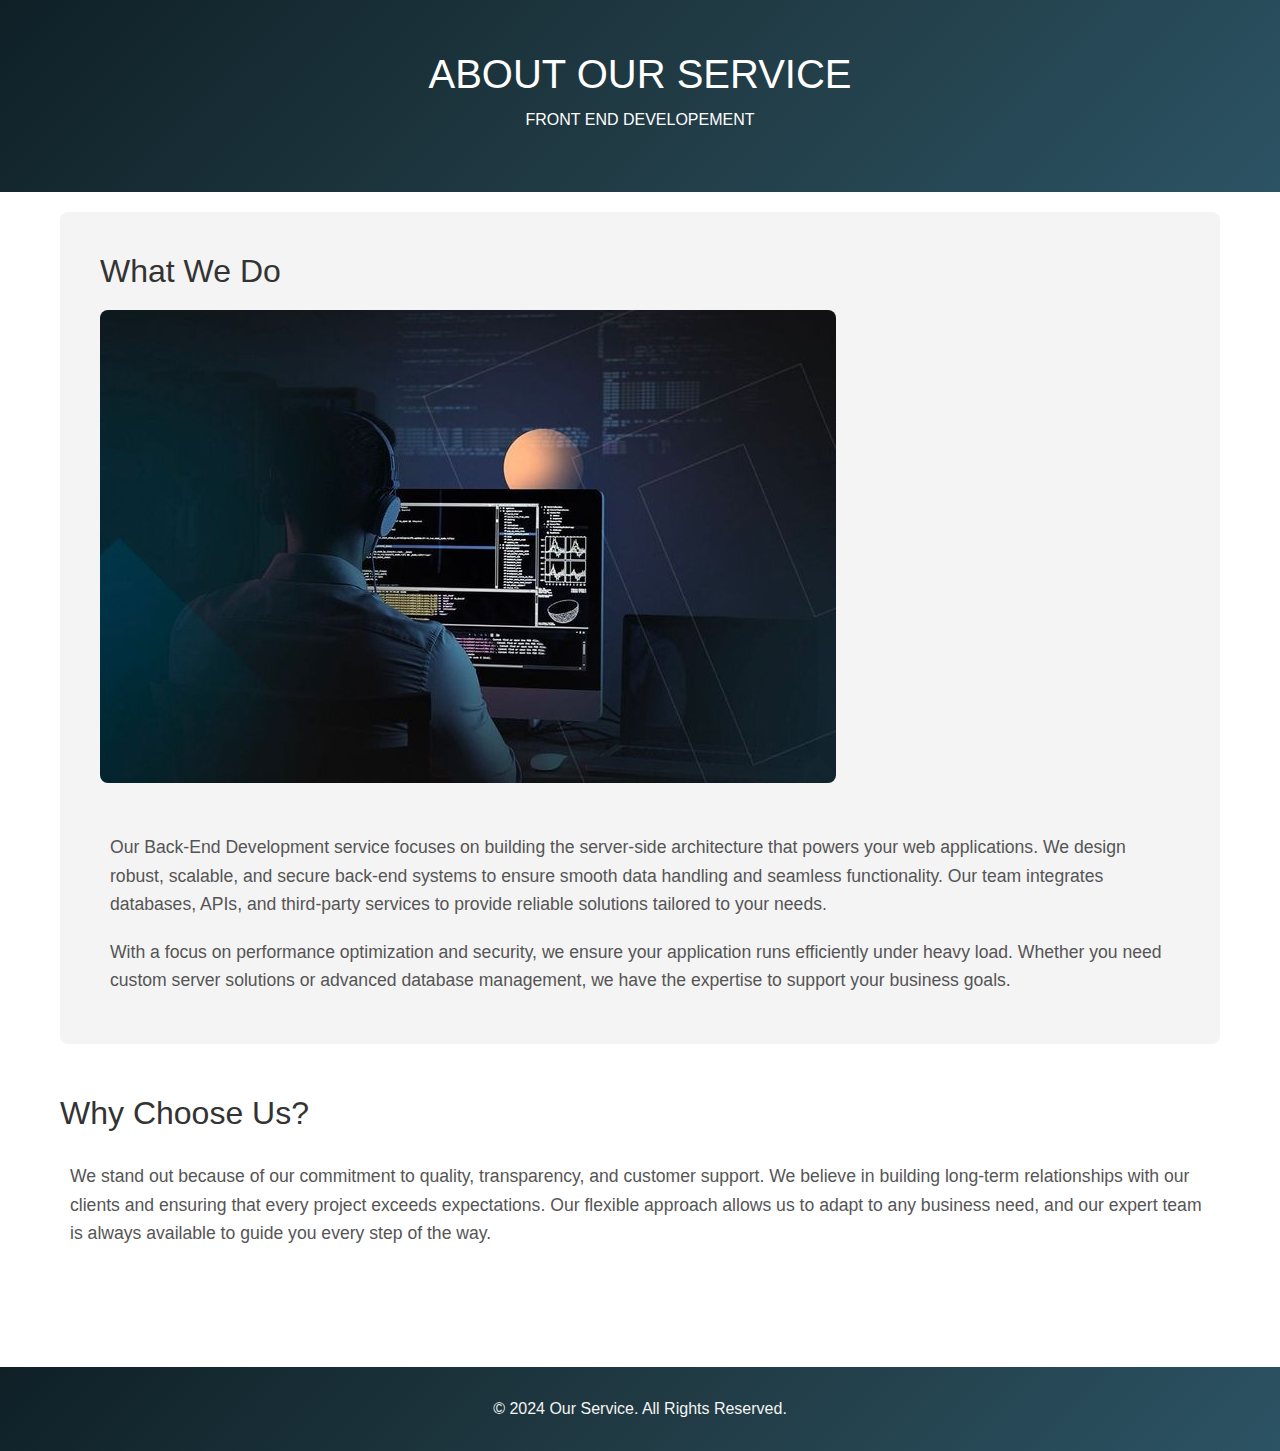
<file: backend.html>
<!DOCTYPE html>
<html lang="en">
<head>
    <meta charset="UTF-8">
    <meta name="viewport" content="width=device-width, initial-scale=1.0">
    <title>SERVICE PAGE</title>
    <link rel="stylesheet" href="bootstrap.min.css">
    <link rel="stylesheet" href="backend.css">


</head>
<body>

    







    <header>
        <h1>ABOUT OUR SERVICE</h1>
        <p>FRONT END DEVELOPEMENT</p>
    </header>

    <!-- Main Content Section -->
    <div class="container">
        <section class="about-service">
            <h2>What We Do</h2>
            <img src="img3.jpg" alt="Our Service">
            <div class="description">
                <p>Our Back-End Development service focuses on building the server-side architecture that powers your web applications. We design robust, scalable, and secure back-end systems to ensure smooth data handling and seamless functionality. Our team integrates databases, APIs, and third-party services to provide reliable solutions tailored to your needs.</p>

                <p> With a focus on performance optimization and security, we ensure your application runs efficiently under heavy load. Whether you need custom server solutions or advanced database management, we have the expertise to support your business goals.






                </p>
            </div>
        </section>

        <!-- Additional Service Description (Optional) -->
        <section>
            <h2>Why Choose Us?</h2>
            <p>We stand out because of our commitment to quality, transparency, and customer support. We believe in building long-term relationships with our clients and ensuring that every project exceeds expectations. Our flexible approach allows us to adapt to any business need, and our expert team is always available to guide you every step of the way.</p>
        </section>
    </div>

    <!-- Footer Section -->
    <footer>
        <p>&copy; 2024 Our Service. All Rights Reserved.</p>
    </footer>











    <script src="jquery.min.js"></script>
    <script src="https://cdnjs.cloudflare.com/ajax/libs/popper.js/2.9.2/umd/popper.min.js"
    integrity="sha512-2rNj2KJ+D8s1ceNasTIex6z4HWyOnEYLVC3FigGOmyQCZc2eBXKgOxQmo3oKLHyfcj53uz4QMsRCWNbLd32Q1g=="
    crossorigin="anonymous" referrerpolicy="no-referrer"></script>
    <script src="bootstrap.min.js"></script>


</body>
</html>
</file>
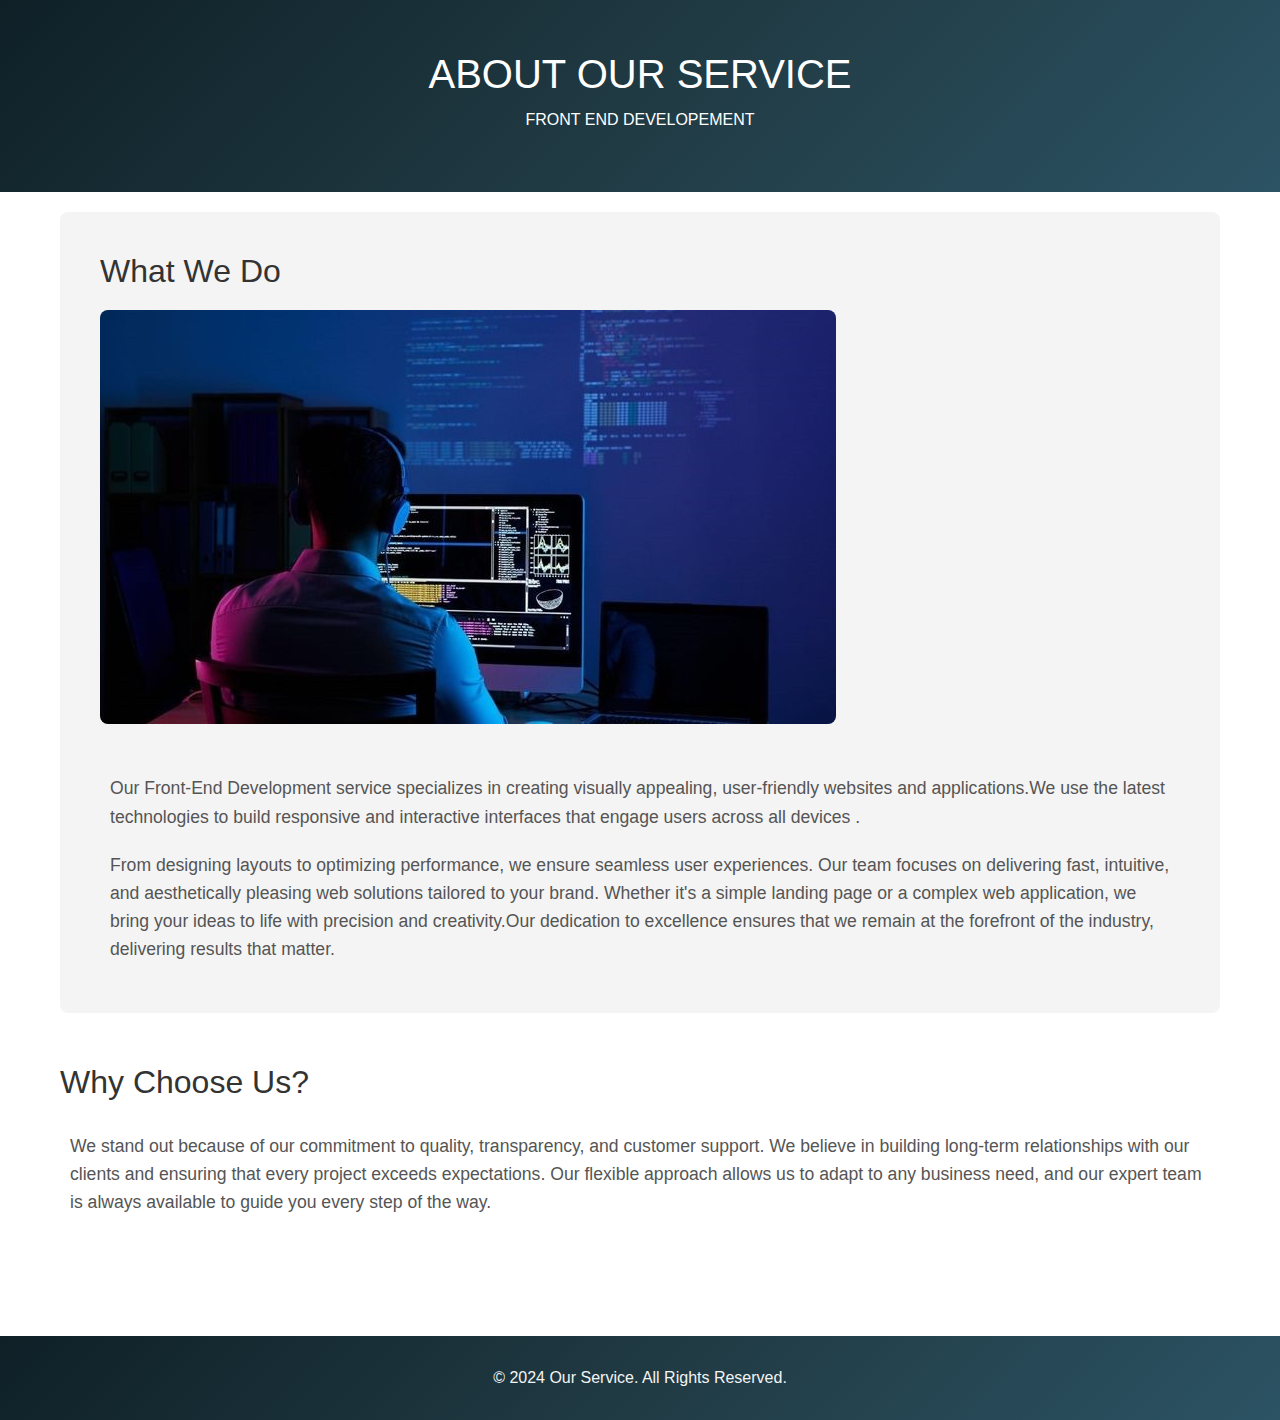
<file: frontend.html>
<!DOCTYPE html>
<html lang="en">
<head>
    <meta charset="UTF-8">
    <meta name="viewport" content="width=device-width, initial-scale=1.0">
    <title>SERVICE PAGE</title>
    <link rel="stylesheet" href="bootstrap.min.css">
    <link rel="stylesheet" href="frontend.css">


</head>
<body>

    







    <header>
        <h1>ABOUT OUR SERVICE</h1>
        <p>FRONT END DEVELOPEMENT</p>
    </header>

    <!-- Main Content Section -->
    <div class="container">
        <section class="about-service">
            <h2>What We Do</h2>
            <img src="img2.jpg" alt="Our Service">
            <div class="description">
                <p>Our Front-End Development service specializes in creating visually appealing, user-friendly websites and applications.We use the latest technologies to build responsive and interactive interfaces that engage users across all devices .</p>

                <p> From designing layouts to optimizing performance, we ensure seamless user experiences. Our team focuses on delivering fast, intuitive, and aesthetically pleasing web solutions tailored to your brand. Whether it's a simple landing page or a complex web application, we bring your ideas to life with precision and creativity.Our dedication to excellence ensures that we remain at the forefront of the industry, delivering results that matter.</p>
            </div>
        </section>

        <!-- Additional Service Description (Optional) -->
        <section>
            <h2>Why Choose Us?</h2>
            <p>We stand out because of our commitment to quality, transparency, and customer support. We believe in building long-term relationships with our clients and ensuring that every project exceeds expectations. Our flexible approach allows us to adapt to any business need, and our expert team is always available to guide you every step of the way.</p>
        </section>
    </div>

    <!-- Footer Section -->
    <footer>
        <p>&copy; 2024 Our Service. All Rights Reserved.</p>
    </footer>











    <script src="jquery.min.js"></script>
    <script src="https://cdnjs.cloudflare.com/ajax/libs/popper.js/2.9.2/umd/popper.min.js"
    integrity="sha512-2rNj2KJ+D8s1ceNasTIex6z4HWyOnEYLVC3FigGOmyQCZc2eBXKgOxQmo3oKLHyfcj53uz4QMsRCWNbLd32Q1g=="
    crossorigin="anonymous" referrerpolicy="no-referrer"></script>
    <script src="bootstrap.min.js"></script>


</body>
</html>
</file>
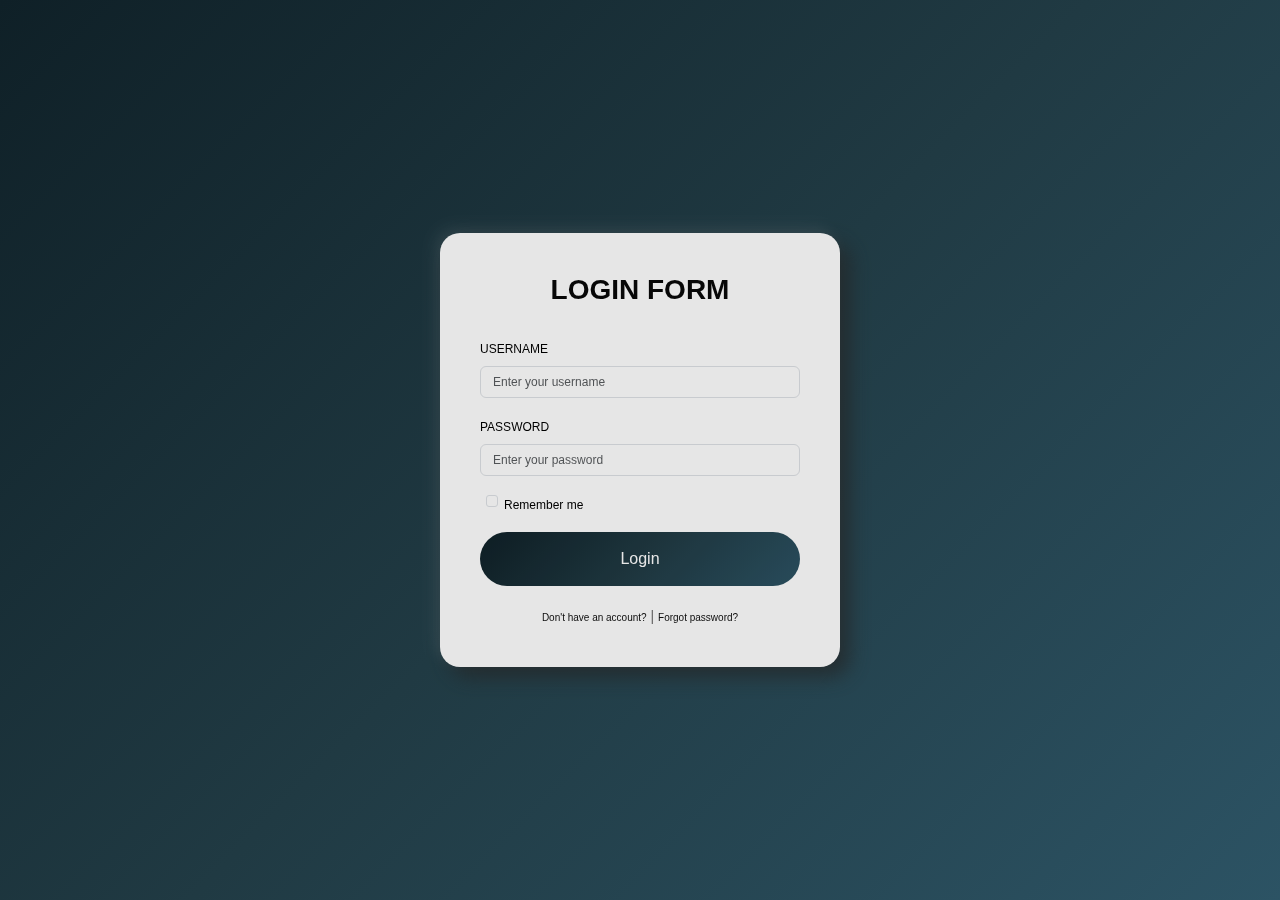
<file: loginform.html>
<!DOCTYPE html>

<html lang="en">
<head>
  <meta charset="UTF-8">
  <meta name="viewport" content="width=device-width, initial-scale=1.0">
  <title>LOGIN FORM</title>
  <link href="https://cdn.jsdelivr.net/npm/bootstrap@5.3.0/dist/css/bootstrap.min.css" rel="stylesheet">
  <link rel="stylesheet" href="loginform.css">
  
</head>
<body>
  <div class="login-card text-black">
    <h3 class="text-center">LOGIN FORM</h3>
    <form>
      <div class="mb-3">
        <label for="username" class="form-label">USERNAME</label>
        <input type="text" class="form-control" id="username" placeholder="Enter your username">
      </div>
      <div class="mb-3">
        <label for="password" class="form-label">PASSWORD</label>
        <input type="password" class="form-control" id="password" placeholder="Enter your password">
      </div>
      <div class="mb-3 form-check">
        <input type="checkbox" class="form-check-input" id="rememberMe">
        <label class="form-check-label" for="rememberMe">Remember me</label>
      </div>
      <button type="submit" class="btn btn-login w-100">Login</button>
      <div class="form-text">
        <a href="signup.html">Don't have an account?</a> | <a href="#">Forgot password?</a>
      </div>
    </form>
  </div>
  
  <script src="https://cdn.jsdelivr.net/npm/bootstrap@5.3.0/dist/js/bootstrap.bundle.min.js"></script>
</body>
</html>
</file>
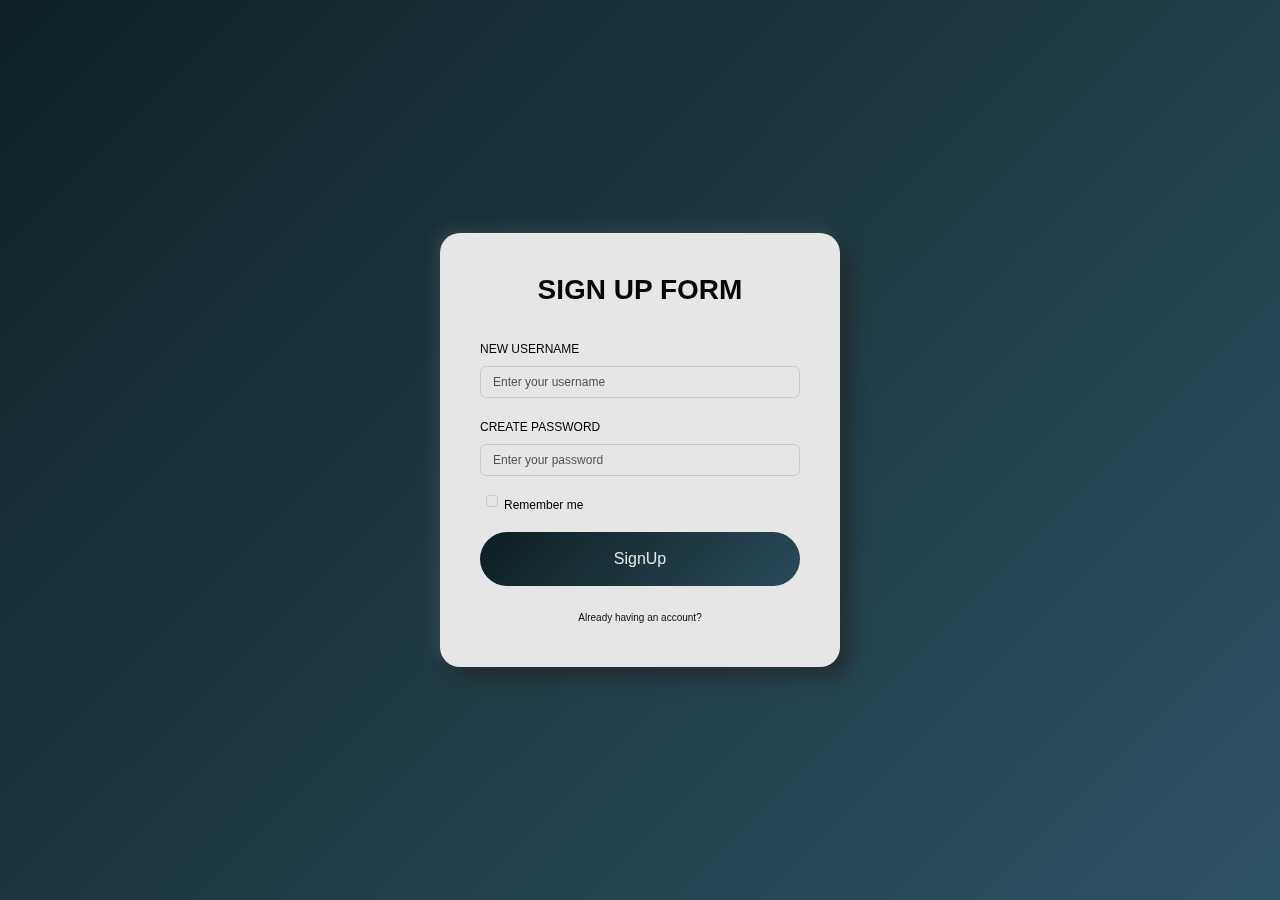
<file: signup.html>
<!DOCTYPE html>
<html lang="en">
<head>
  <meta charset="UTF-8">
  <meta name="viewport" content="width=device-width, initial-scale=1.0">
  <title>LOGIN FORM</title>
  <link href="https://cdn.jsdelivr.net/npm/bootstrap@5.3.0/dist/css/bootstrap.min.css" rel="stylesheet">
  <link rel="stylesheet" href="loginform.css">
  
</head>
<body>
  <div class="login-card text-black">
    <h3 class="text-center">SIGN UP FORM</h3>
    <form>
      <div class="mb-3">
        <label for="username" class="form-label">NEW USERNAME</label>
        <input type="text" class="form-control" id="username" placeholder="Enter your username">
      </div>
      <div class="mb-3">
        <label for="password" class="form-label">CREATE PASSWORD</label>
        <input type="password" class="form-control" id="password" placeholder="Enter your password">
      </div>
      <div class="mb-3 form-check">
        <input type="checkbox" class="form-check-input" id="rememberMe">
        <label class="form-check-label" for="rememberMe">Remember me</label>
      </div>
      <button type="submit" class="btn btn-SignUp w-100">SignUp</button>
      
      <div class="form-text">
      <a href="loginform.html">Already having an account?</a>
    </div>
    </form>
  </div>
  
  <script src="https://cdn.jsdelivr.net/npm/bootstrap@5.3.0/dist/js/bootstrap.bundle.min.js"></script>
</body>
</html>
</file>
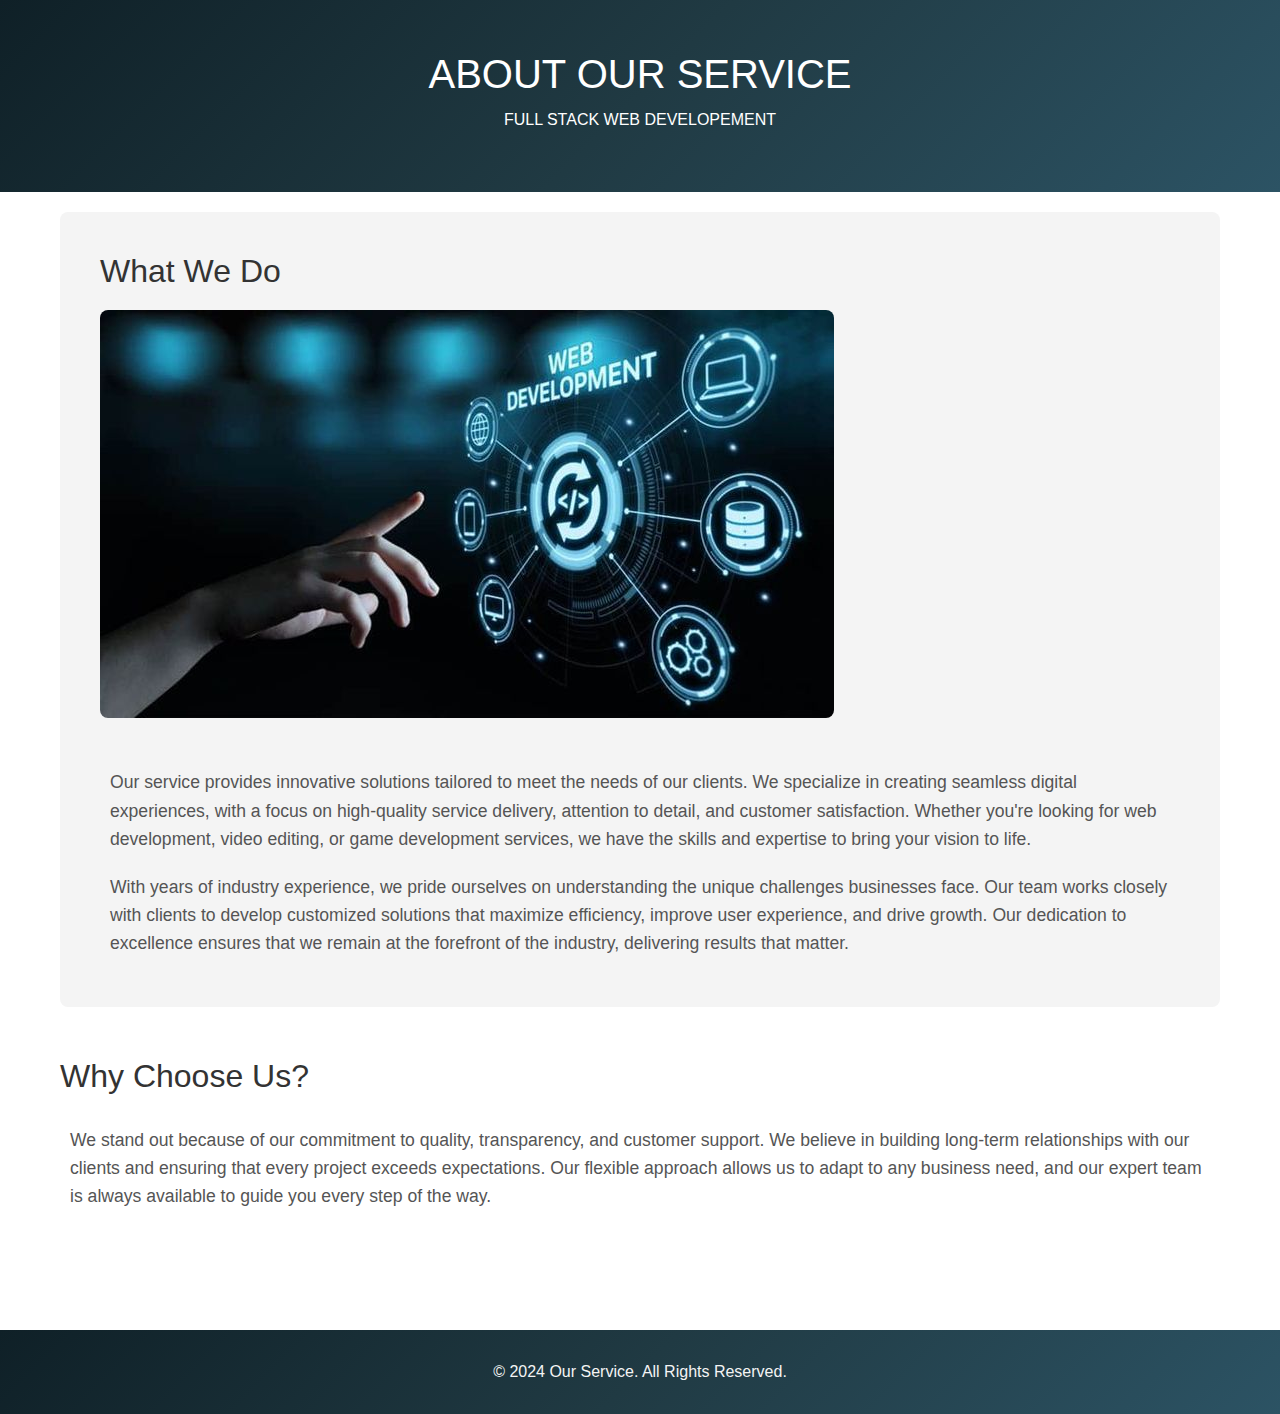
<file: webfull.html>
<!DOCTYPE html>
<html lang="en">
<head>
    <meta charset="UTF-8">
    <meta name="viewport" content="width=device-width, initial-scale=1.0">
    <title>SERVICE PAGE</title>
    <link rel="stylesheet" href="bootstrap.min.css">
    <link rel="stylesheet" href="webfull.css">


</head>
<body>

    







    <header>
        <h1>ABOUT OUR SERVICE</h1>
        <p >FULL STACK WEB DEVELOPEMENT</p>
    </header>

    <!-- Main Content Section -->
    <div class="container">
        <section class="about-service">
            <h2>What We Do</h2>
            <img src="img1.jpg" alt="Our Service">
            <div class="description">
                <p>Our service provides innovative solutions tailored to meet the needs of our clients. We specialize in creating seamless digital experiences, with a focus on high-quality service delivery, attention to detail, and customer satisfaction. Whether you're looking for web development, video editing, or game development services, we have the skills and expertise to bring your vision to life.</p>

                <p>With years of industry experience, we pride ourselves on understanding the unique challenges businesses face. Our team works closely with clients to develop customized solutions that maximize efficiency, improve user experience, and drive growth. Our dedication to excellence ensures that we remain at the forefront of the industry, delivering results that matter.</p>
            </div>
        </section>

        <!-- Additional Service Description (Optional) -->
        <section>
            <h2>Why Choose Us?</h2>
            <p>We stand out because of our commitment to quality, transparency, and customer support. We believe in building long-term relationships with our clients and ensuring that every project exceeds expectations. Our flexible approach allows us to adapt to any business need, and our expert team is always available to guide you every step of the way.</p>
        </section>
    </div>

    <!-- Footer Section -->
    <footer>
        <p >&copy; 2024 Our Service. All Rights Reserved.</p>
    </footer>











    <script src="jquery.min.js"></script>
    <script src="https://cdnjs.cloudflare.com/ajax/libs/popper.js/2.9.2/umd/popper.min.js"
    integrity="sha512-2rNj2KJ+D8s1ceNasTIex6z4HWyOnEYLVC3FigGOmyQCZc2eBXKgOxQmo3oKLHyfcj53uz4QMsRCWNbLd32Q1g=="
    crossorigin="anonymous" referrerpolicy="no-referrer"></script>
    <script src="bootstrap.min.js"></script>


</body>
</html>
</file>
<file: backend.css>
body, h1, h2, p {
    margin: 0;
    padding: 0;
    font-family: Arial, sans-serif;
}

/* Container Styling */
.container {
    max-width: 1200px;
    margin: 0 auto;
    padding: 20px;
}

/* Header Styling */
header {
    background: linear-gradient(135deg, #0f2027, #203a43, #2c5364);
    color: white;
    text-align: center;
    padding: 50px 0;
}

header h1 {
    font-size: 2.5rem;
}

/* Section Styling */
section {
    padding: 50px 0;
}

section h2 {
    font-size: 2rem;
    color: #333;
    margin-bottom: 20px;
}

section p {
    font-size: 1.1rem;
    line-height: 1.6;
    color: #555;
}

/* About Service Styling */
.about-service {
    background-color: #f4f4f4;
    padding: 40px;
    border-radius: 8px;
}

.about-service img {
    max-width: 100%;
    border-radius: 8px;
    margin-bottom: 20px;
}

.about-service .description {
    margin-top: 20px;
}

/* Footer Styling */
footer {
    background-color: #333;
    background: linear-gradient(135deg, #0f2027, #203a43, #2c5364);
    text-align: center;
    padding: 20px 0;
    margin-top: 40px;
    color: #f4f4f4;
}

p{
    padding: 10px;
}
</file>
<file: frontend.css>
body, h1, h2, p {
    margin: 0;
    padding: 0;
    font-family: Arial, sans-serif;
}

/* Container Styling */
.container {
    max-width: 1200px;
    margin: 0 auto;
    padding: 20px;
}

/* Header Styling */
header {
    background: linear-gradient(135deg, #0f2027, #203a43, #2c5364);
    color: white;
    text-align: center;
    padding: 50px 0;
}

header h1 {
    font-size: 2.5rem;
}

/* Section Styling */
section {
    padding: 50px 0;
}

section h2 {
    font-size: 2rem;
    color: #333;
    margin-bottom: 20px;
}

section p {
    font-size: 1.1rem;
    line-height: 1.6;
    color: #555;
}

/* About Service Styling */
.about-service {
    background-color: #f4f4f4;
    padding: 40px;
    border-radius: 8px;
}

.about-service img {
    max-width: 100%;
    border-radius: 8px;
    margin-bottom: 20px;
}

.about-service .description {
    margin-top: 20px;
}

/* Footer Styling */
footer {
    background-color: #333;
    background: linear-gradient(135deg, #0f2027, #203a43, #2c5364);
    text-align: center;
    padding: 20px 0;
    margin-top: 40px;
    color: #f4f4f4;
}

p{
    padding: 10px;
}
</file>
<file: loginform.css>
body {
    background: linear-gradient(135deg, #0f2027, #203a43, #2c5364);
    height: 100vh;
    display: flex;
    justify-content: center;
    align-items: center;
    font-family:'Lucida Sans', 'Lucida Sans Regular', 'Lucida Grande', 'Lucida Sans Unicode', Geneva, Verdana, sans-serif;
    margin: 0;
}

.login-card {
    background-color: #ffffff;
   border-radius: 20px;
    padding: 40px;
    box-shadow: 10px 10px 20px rgba(40, 40, 40, 0.7), -5px -5px 15px rgba(255, 255, 255, 0.1); /* 3D neumorphism effect */
    width: 400px;
    filter: brightness(0.9);

}

.login-card h3 {
    color: #080808; /* Bright orange color for title */
    text-align: center;
    font-weight: bold;
    font-size: 28px;
    margin-bottom: 30px;
}

.input-field {
    width: 100%;
    margin-bottom: 20px;
    padding: 10px;
    background-color: transparent;
    border: 1px solid #0c0a0a;
    border-radius: 5px;
    color: #232222;
    font-size: 10px;
}

.input-field:focus {
    outline: none;
    border: 1px solid #fdfcfa; /* Highlighted border */
    box-shadow: 0 0 5px #e5e5e4;
}

.btn-login,
.btn-SignUp{
    background: linear-gradient(135deg, #0f2027, #203a43, #2c5364);
    color: #fff;
    border:none;
    width: 100%;
    padding: 15px;
    font-size: 16px;
    border-radius: 30px; /* Rounded button */
    cursor: pointer;
    transition: transform 0.1s ease-in-out,  ease-in-out;
}

.btn-login:hover,
.btn-SignUp:hover{
    transform: scale(1.05);
    background-color: #464444;
    color: #ffffff;

    
}

.form-text {
    color: #6f6d6d; /* Light grey text */
    font-size: 14px;
    text-align: center;
    margin-top: 20px;
}

.form-text a {
    color: #0e0e0e;
    text-decoration: none;
    font-size: 10px;

}

.form-text a:hover {
    text-decoration: underline;
}
.login-card label {
    font-size: 12px; /* Reduce the label size */
    font-family:Arial, Helvetica, sans-serif;
}
.login-card input {
    font-size: 12px; /* Reduce the input text size */
    color: #a09e9e;
}
</file>
<file: webfull.css>
body, h1, h2, p {
    margin: 0;
    padding: 0;
    font-family: Arial, sans-serif;
}

/* Container Styling */
.container {
    max-width: 1200px;
    margin: 0 auto;
    padding: 20px;
}

/* Header Styling */
header {
    background: linear-gradient(135deg, #0f2027, #203a43, #2c5364);
    color: white;
    text-align: center;
    padding: 50px 0;
}

header h1 {
    font-size: 2.5rem;
}

/* Section Styling */
section {
    padding: 50px 0;
}

section h2 {
    font-size: 2rem;
    color: #333;
    margin-bottom: 20px;
}

section p {
    font-size: 1.1rem;
    line-height: 1.6;
    color: #555;
}

/* About Service Styling */
.about-service {
    background-color: #f4f4f4;
    padding: 40px;
    border-radius: 8px;
}

.about-service img {
    max-width: 100%;
    border-radius: 8px;
    margin-bottom: 20px;
}

.about-service .description {
    margin-top: 20px;
}

/* Footer Styling */
footer {
    background-color: #333;
    background: linear-gradient(135deg, #0f2027, #203a43, #2c5364);
    text-align: center;
    padding: 20px 0;
    margin-top: 40px;
    color: #f4f4f4;
}
p{
    padding: 10px;
}
</file>
